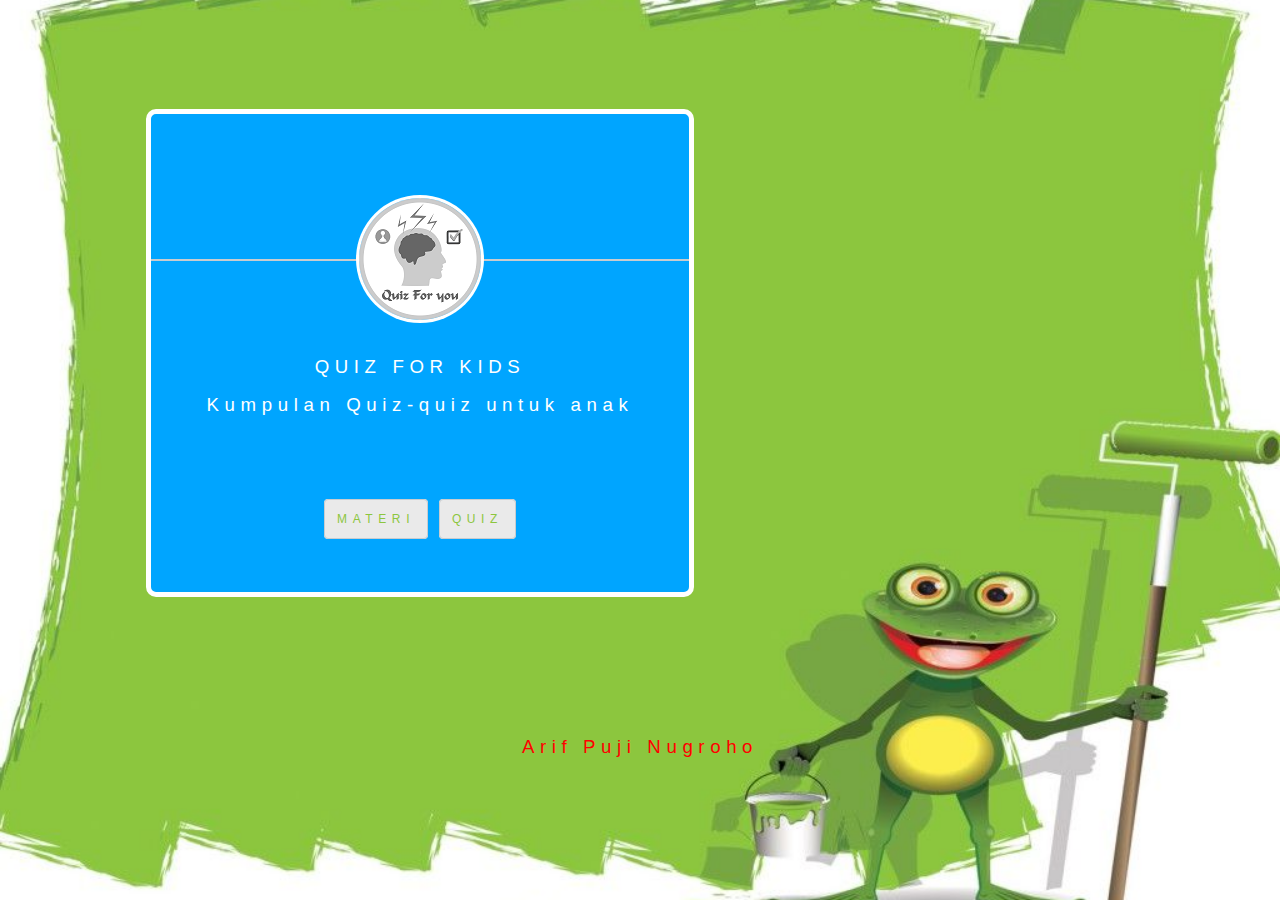
<file: index.html>
<!DOCTYPE HTML>
<html>
	<head>
		<title>Quiz for kids</title>
		<meta charset="utf-8" />
		<meta name="viewport" content="width=device-width, initial-scale=1" />
		<link rel="icon" href="image/iconarif.ico" type="image/x-icon">
		<link rel="stylesheet" href="script/css/main.css"/>
	</head>
	<body>
			<div id="badan">
					<section class="isi-tengah">
						<header>
							<span class="foto"><img src="image/quiz.png" alt="Logo Quiz" /></span>
							<h1 class="putih">Quiz For kids</h1>
							<p class="putih">Kumpulan Quiz-quiz untuk anak</p>
						</header>
					<br><br>
						<footer>
							<div class="tooltip">
								<a class="hijau hijau-hov" href="./htmlnya/materi.html">Materi</a>
								<span class="tooltiptext">Click for open Materi</span>
							</div>
							<div class="tooltip">
								<a class="hijau hijau-hov" href="#modal-one">Quiz</a>
								<span class="tooltiptext">Click for open Quiz</span>
							</div>
						</footer>
					</section>
					<footer>
							<p class="footer merah">Arif Puji Nugroho</p>
					</footer>

	
<div class="modal" id="modal-one" aria-hidden="true">
  <div class="modal-dialog">
    <div class="modal-header">
      <h2>Perhatian</h2>
      <a href="#" class="btn-close" aria-hidden="true">close</a>
    </div>
    <div class="modal-body">
      <p>Pastikan Anda sudah mempelajari materi serta Kuota anda cukup dan internet anda cepat karena batas waktu <b class="merah">pengerjaan 5 Menit</b></p>
    </div>
    <div class="modal-footer">
      <a href="./htmlnya/Quiz.html" class="btn">OK</a>
    </div>
  </div>
</div>

			</div>

	</body>
</html>
</file>
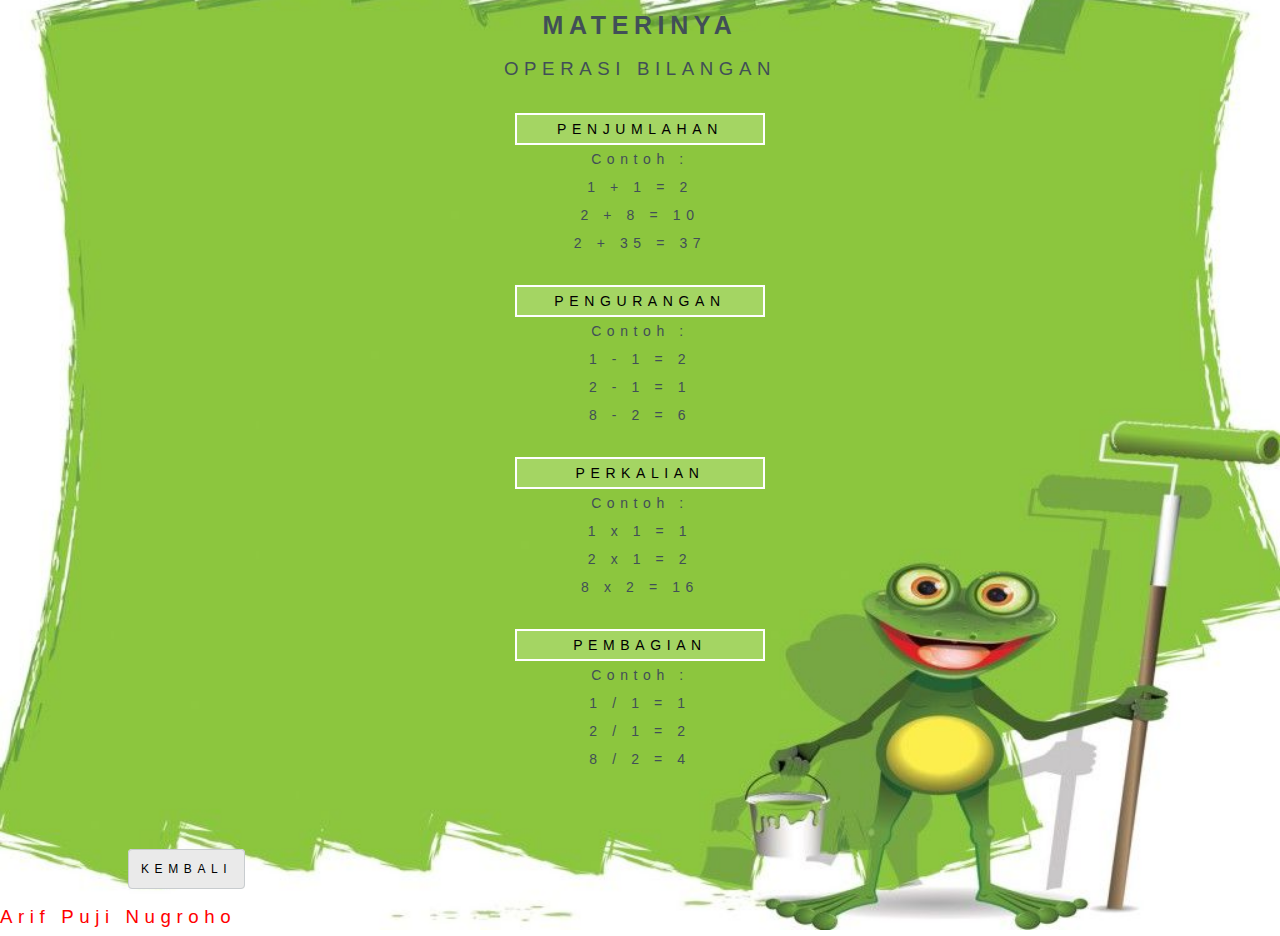
<file: htmlnya/materi.html>
<!DOCTYPE html>
<html>
<head>
	<title>Quiz For You</title>
		<meta charset="utf-8" />
		<meta name="viewport" content="width=device-width, initial-scale=1" />
		<link rel="icon" href=".././image/iconarif.ico" type="image/x-icon">
		<link rel="stylesheet" href=".././script/css/main.css"/>
</head>
<body>
<h1 class="judul">Materinya</h1>
<div class="butama">
	<div class="materi tengah" id="materi">
			OPERASI BILANGAN
			<div class="masukmateri">
				<div class="menu tengah">PENJUMLAHAN</div> 
				<div class="tengah f100">Contoh :<br>
					1 + 1 = 2 <br>
					2 + 8 = 10 <br>
					2 + 35 = 37 <br> <br></div>
				<div class="menu tengah">PENGURANGAN</div>
				<div class="tengah f100">	Contoh :<br>
					1 - 1 = 2 <br>
					2 - 1 = 1 <br>
					8 - 2 = 6 <br> <br></div>
				<div class="menu tengah">PERKALIAN</div class="tengah f100">
					<div class="tengah f100">Contoh :<br>
					1 x 1 = 1 <br>
					2 x 1 = 2 <br>
					8 x 2 = 16 <br> <br> </div>
				<div class="menu tengah">PEMBAGIAN</div>
				<div class="tengah f100">	Contoh :<br>
					1 / 1 = 1 <br>
					2 / 1 = 2 <br>
					8 / 2 = 4 <br> </div>
			</div>
</div>
<br><br>
<footer>
	<div class="kolombawah">
	<a href=".././index.html">Kembali</a>
	</div>
	<p class="footer merah">Arif Puji Nugroho</p>
</footer>
</body>
</html>
</file>
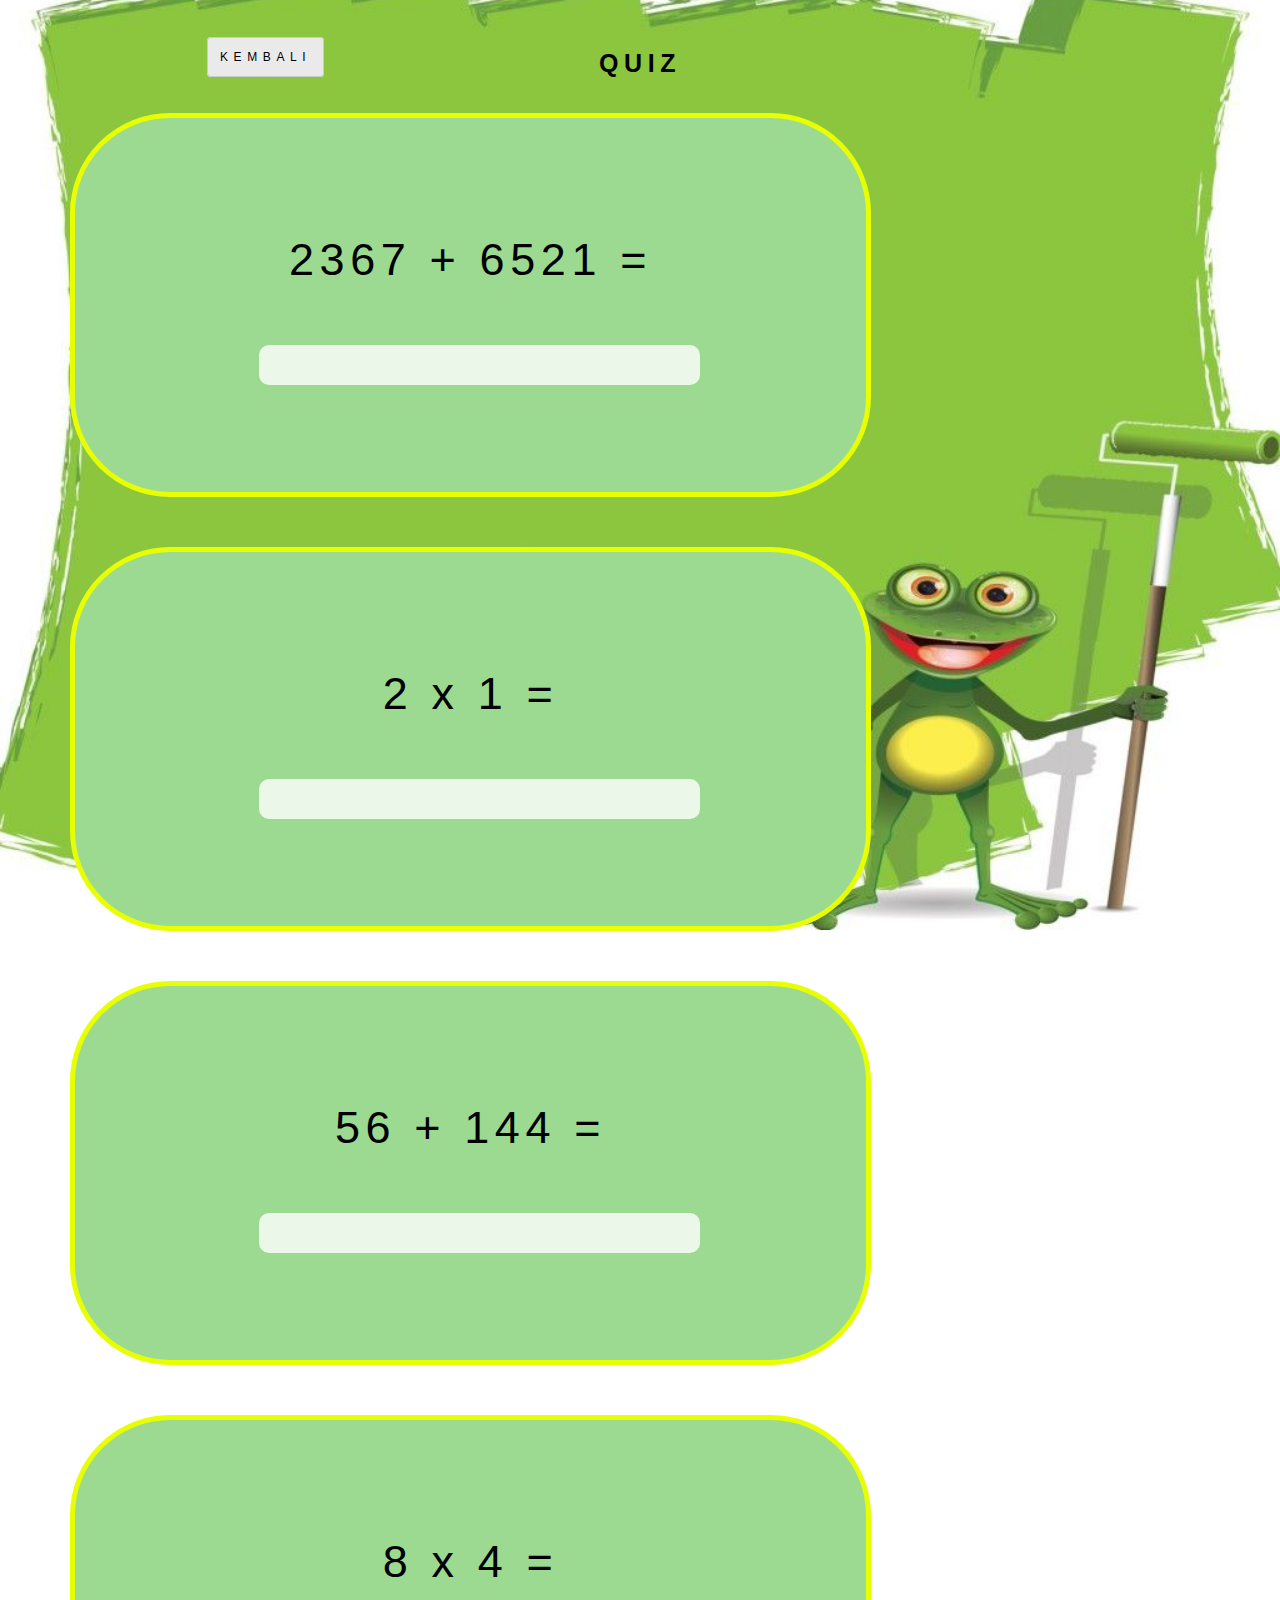
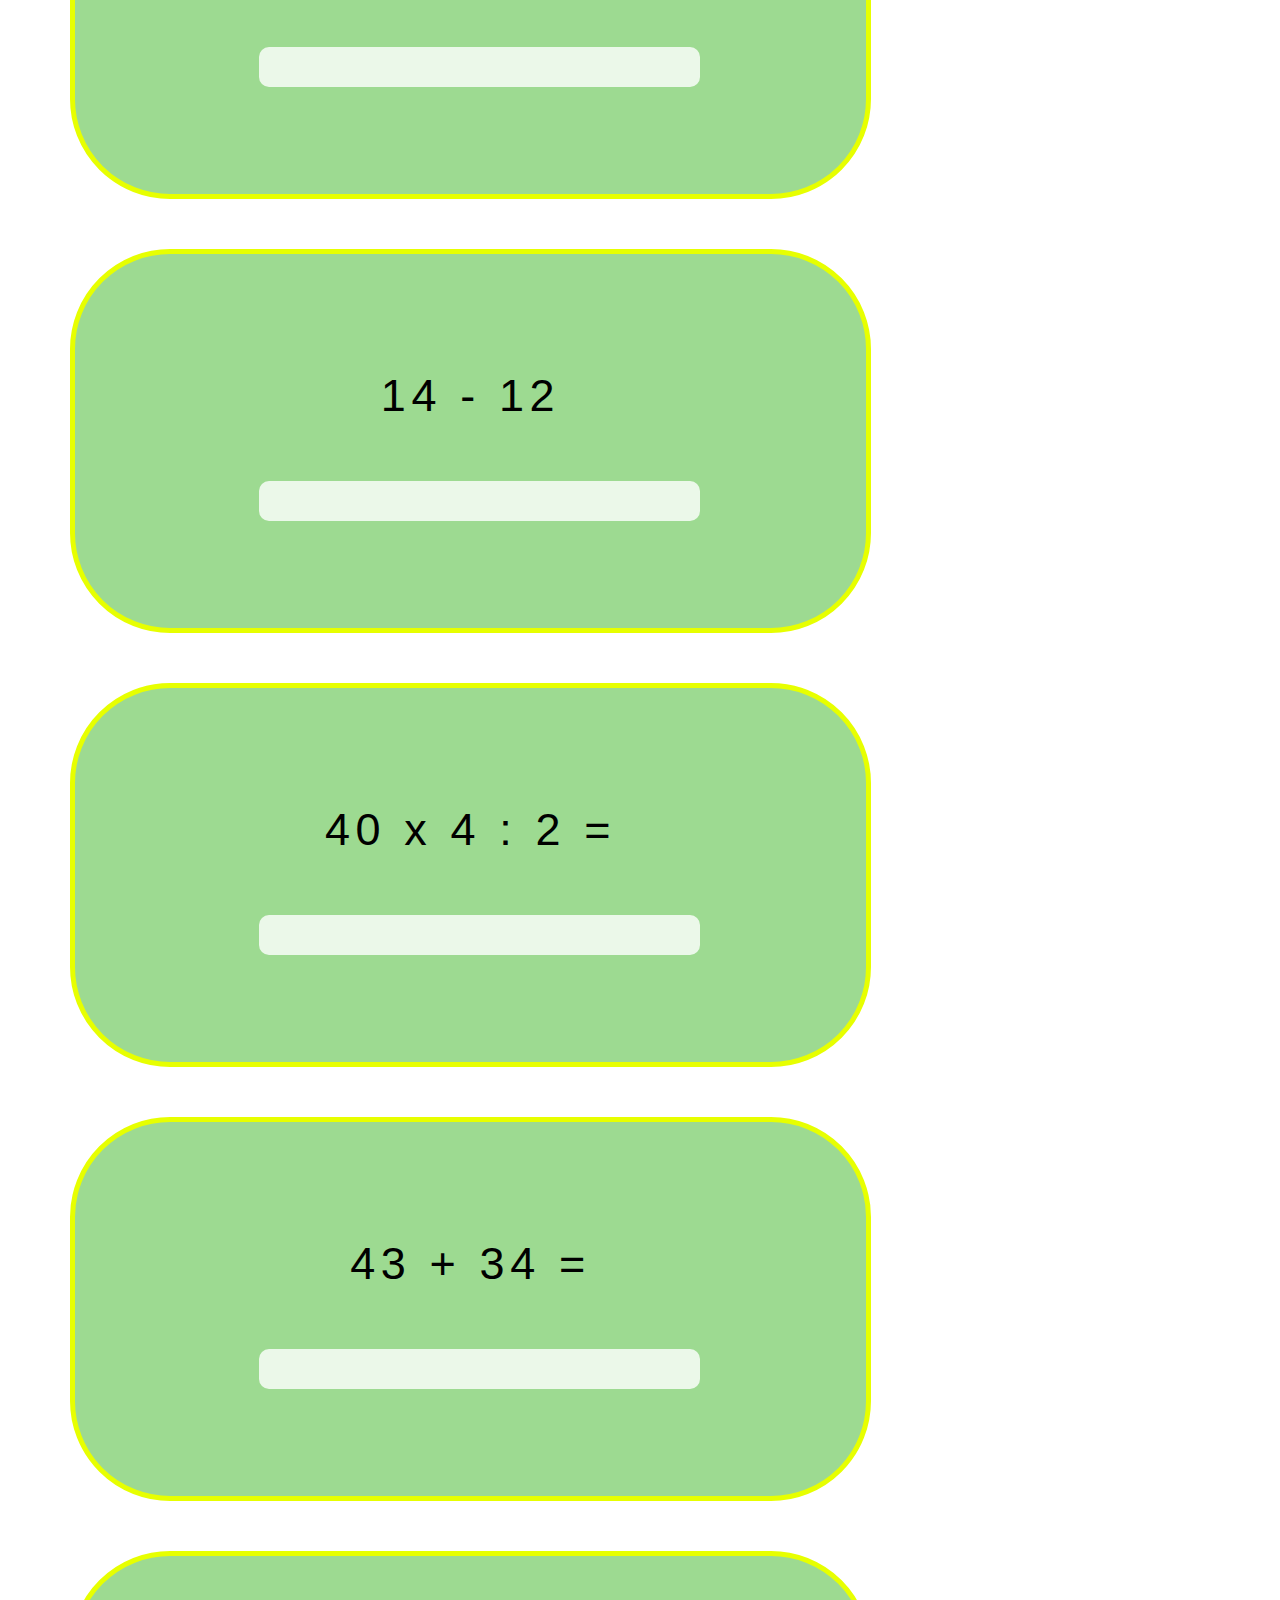
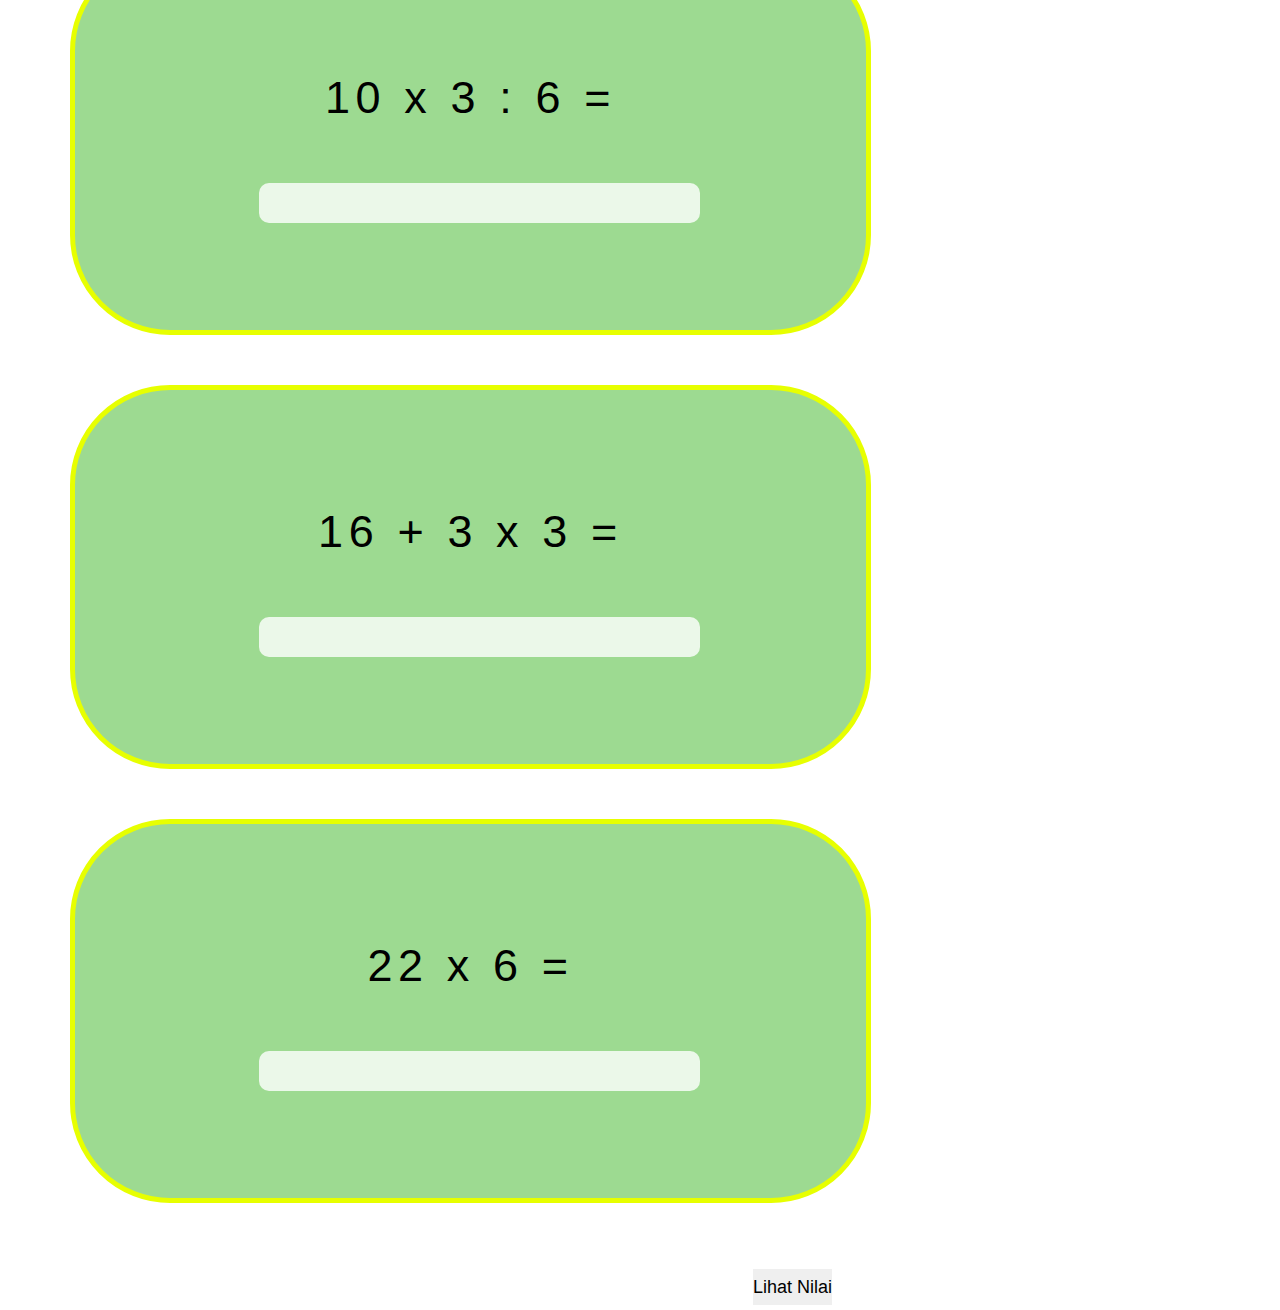
<file: htmlnya/Quiz.html>
<!DOCTYPE html>
<html>
		<meta charset="utf-8" />
		<link rel="icon" href=".././image/iconarif.ico" type="image/x-icon">
		<link rel="stylesheet" href=".././script/css/main.css"/>
<head>
	<title>Quiz For You</title>
</head>
<body onLoad="begintimer()">
<div>
<a class="tomkem" href=".././index.html">Kembali</a>
</div>
<div class="hitam tengah">
	<h1 class="judul">Quiz</h1>
	<div class="wdhsoal" >
	<br>
	
	<div id="soal1" class="soalnya tengah"> </div><input type="text" value="" class="inputan">
    <br><br>
  </div>
  
<!--Soal2-->
  <div class="wdhsoal" >
  <br>
  
  <div id="soal2" class="soalnya tengah"> </div><input type="text" value="" class="inputan">
    <br><br>
  </div>
  <br><br>
  
<!--Soal3-->
  <div class="wdhsoal" >
  <br>
  
  <div id="soal3" class="soalnya tengah"> </div><input type="text" value="" class="inputan">
    <br><br>
  </div>
  <br><br>
  
<!--Soal4-->
  <div class="wdhsoal" >
  <br>
  
  <div id="soal4" class="soalnya tengah"> </div><input type="text" value="" class="inputan">
    <br><br>
  </div>
  <br><br>
  
<!--Soal5-->
  <div class="wdhsoal" >
  <br>
  
  <div id="soal5" class="soalnya tengah"> </div><input type="text" value="" class="inputan">
    <br><br>
  </div>
  <br><br>

<!--Soal6-->
 <div class="wdhsoal" >
  <br>
  
  <div id="soal6" class="soalnya tengah"> </div><input type="text" value="" class="inputan">
    <br><br>
  </div>
  <br><br>

<!--Soal7-->
  <div class="wdhsoal" >
  <br>
  
  <div id="soal7" class="soalnya tengah"> </div><input type="text" value="" class="inputan">
    <br><br>
  </div>
  <br><br>

<!--Soal8-->
  <div class="wdhsoal" >
  <br>
  
  <div id="soal8" class="soalnya tengah"> </div><input type="text" value="" class="inputan">
    <br><br>
  </div>
  <br><br>

<!--Soal9-->
  <div class="wdhsoal" >
  <br>
  
  <div id="soal9" class="soalnya tengah"> </div><input type="text" value="" class="inputan">
    <br><br>
  </div>
  <br><br>

<!--Soal10-->
  <div class="wdhsoal" >
  <br>
  
  <div id="soal10" class="soalnya tengah"> </div><input type="text" value="" class="inputan">
    <br><br>
  </div>
    <br><br>

<!--Hasil-->
  <div class="wdhhasil merah" >
	<p id="keluaran"> </p> <br>
	
	<input type ="submit" value = "Lihat Nilai" id ="akhir" >
  </div>

</div>
<script type="text/javascript" src=".././script/js/begintimer.js"></script>
<script type="text/javascript" src=".././script/js/soal.js"></script>
<script type="text/javascript" src=".././script/js/fungsi.js"></script>
</body>
</html>
</file>
<file: script/css/main.css>
* {	margin: 0;
		padding: 0;
		border: 0;
		font-size: 100%;
		font: inherit;
		vertical-align: baseline;
	}
	header,section {
		display: block;
	}
	
	*, *:before, *:after {
		-moz-box-sizing: border-box;
		-webkit-box-sizing: border-box;
		box-sizing: border-box;
	}

	html,body {
		height: 100%;
		background-image: url('../../image/bg.jpg');
        background-attachment: fixed;
        background-position: center;
        background-repeat: no-repeat;
        background-size: cover;
		line-height: 1;
		background-size: 100%

	}

	h1 {
		text-transform: uppercase;
	}
	
	body{
		color: #414f57;
		font-family: "Source Sans Pro", Helvetica, sans-serif;
		font-size: 14pt;
		font-weight: 300;
		line-height: 2;
		letter-spacing: 0.3em;
	}
	.judul{
		font-size: 25px;
		text-align: center;
		font-weight: bold;
	}

 	#badan {
		display: -moz-flex;
		display: -webkit-flex;
		display: -ms-flex;
		display: flex;
		-moz-align-items: center;
		-webkit-align-items: center;
		-ms-align-items: center;
		align-items: center;
		-moz-justify-content: space-between;
		-webkit-justify-content: space-between;
		-ms-justify-content: space-between;
		justify-content: space-between;
		-moz-flex-direction: column;
		-webkit-flex-direction: column;
		-ms-flex-direction: column;
		flex-direction: column;
		position: relative;
		min-height: 100%;
		padding: 1.5em;
		z-index: 2;
	}

	#badan > * {
		z-index: 1;
	}

	#badan:before {
		content: '';
		display: block;
	}

	.isi-tengah {
		background-color: #00a5ff;
		position: relative;
		max-width: 100%;
		min-width: 27em;
		padding: 4.5em 3em 3em 3em;
		border-radius: 10px;
		text-align: center;
		right: 220px;
		top: -25px;
		border: 5px solid white;
	}

	.isi-tengah .foto {
		position: relative;
		display: block;
		margin-bottom: 1.5em;
	}

	.isi-tengah .foto img {
		display: block;
		margin: 0 auto;
		border-radius: 100%;
		box-shadow: 0 0 0 3px #fff;
	}

	.isi-tengah .foto:before {
		content: '';
		display: block;
		position: absolute;
		top: 50%;
		left: -3em;
		width: calc(100% + 6em);
		height: 2px;
		z-index: -1;
		background: #c8cccf;
	}

	a{
		height: 8vmin;
		font-size: 12px;
		text-align: center;
		text-transform: uppercase;
		line-height: 2.75em;
		padding: 1em;
		color: black;
		background-color: #eaeaea;
		border-radius: 4px;
		border: solid 1px #c8cccf;
		cursor: pointer;
		text-decoration: none;
	}
	
	a:hover {
		background-color: #5d5d5d;
		color: white;
		transition: 1s
	}

	.texttengah{
		text-align: center;
	}

	.tooltip {
    	position: relative;
    	display: inline-block;
	}

	.tooltip .tooltiptext {
   		visibility: hidden;
 		width: 120px;
    	background-color: black;
    	color: #fff;
    	text-align: center;
    	font-size: 5pt;
    	text-transform: uppercase;
    	border-radius: 6px;
    	padding: 5px 0;
    	position: absolute;
    	z-index: 1;
   		top: 150%;
    	left: 50%;
    	margin-left: -60px;
	}

	.tooltip .tooltiptext::after {
   		content: "";
   		position: absolute;
    	bottom: 100%;
    	left: 50%;
    	margin-left: -5px;
    	border-width: 5px;
    	border-style: solid;
    	border-color: transparent transparent black transparent;
	}

	.tooltip:hover .tooltiptext {
    	visibility: visible;
	}

	::-webkit-scrollbar {
    	width: 10px;
	}
 
	::-webkit-scrollbar-track {     
    	background: #c1c1c1;    
	}
 
	::-webkit-scrollbar-thumb {
    	background: #8c8c8c;
    	border-radius: 15px;
	}	
	

	}
	.butama {
		border: 1px solid white;
		border-radius: 5px;
		background-color: #fff;
		padding: 1em;
		max-width: 80%;
		margin: auto;
		position: relative;
		opacity: 0.7;
		cursor: default;
	}

	.butama:hover{
		transition: 3s;
		background-color: transparent;

	}

	.kolom-tengah{
		text-align: center;
		padding: 1.1em;
		border-radius: 10px;
	}

	.kolom-tengah:hover{
		border: 1.3px solid black;
		transition: 2.5s;
		border-radius: 15px;
		background-color: lightgray;
		color: black;
		text-transform: uppercase;
		cursor: pointer;
	}

	.kolom1{
		position: relative;
		display: inline-block;
		margin-left: 2%;

	}
	.kolom1:hover{
		border-color: 1px solid gray;
		background-color: gray;
		border-radius: 5px;
		color: white;
		padding: 1em;
		transition: 2s;
		cursor: pointer;
	}

	.kolom2{
		position: relative;
		margin-left: 45%;
		margin-right: 5%;

	}

	.kolom2:hover{
		border-color: 1px solid gray;
		background-color: gray;
		border-radius: 5px;
		color: white;
		padding: 1em;
		transition: 2s;
		cursor: pointer;
	}

	.kolombawah{
		position: relative;
		margin: auto;
		margin-left: 10%;
		margin-bottom: 1%; 
	}
.kolombawah:hover{
	color: #000000
}
.tomkem {
    position: relative;
    top: 4vmin;
    left: 23vmin;
}


/*tambahan*/
.masukmateri {
	margin-top: 2%; 
	font-size: 50%;
}
.tengah{
	text-align: center;
}
.f100{
	font-size: 150%;
}
.menu {
	font-size: 150%;
	border: 2px solid white;
	width: 250px;
	margin:auto; 
	background: #A4D563;
	color: black;
}
.wdhsoal {
	font-size: 5vmin;
	border: 5px solid #e7ff00;
	width: 89vmin;
	position: relative;
	margin: 25px;
	float: left;
	border-radius: 100px;

	right: -5vmin;
	background-color: #9dda91;
}

.wdhhasil {
	font-size: 2vmin;
	border: 5px solid white;
	width: 105vmin;
	position: relative;
	float: left;
	left: 25%;
}

.soalnya {
	padding: 7px;
}

.inputan {
	background-color: rgba(255, 255, 255, 0.8);
	font-size: 20px;
	width: 49vmin;
	position: relative;
	text-align: center;
	color: #ff3f00;
	right: -1vmin;
	border-radius: 10px;
}
/* */
.btn {
  background: #f00;
  border: #e06666 solid 1px;
  border-radius: 3px;
  color: #fff;
  display: inline-block;
  font-size: 14px;
  padding: 8px 15px;
  text-decoration: none;
  text-align: center;
  min-width: 60px;
  position: relative;
  transition: color .1s ease;
}
.btn:hover {
  background-color: #d7d7d7;
  border: #d7d7d7 solid 1px;
  color: #f00;
}
.btn.btn-big {
  font-size: 18px;
  padding: 15px 20px;
  min-width: 100px;
}
.btn-close {
  color: #aaaaaa;
  font-size: 11px;
  text-decoration: none;
  position: absolute;
  top: 3px;
  cursor: pointer;
  right: 5px;
  padding: 10px 8px !important;
}

.btn-close:hover {
  color: #fff;
  background-color: #000;
}
.modal:before {
  content: "";
  display: none;
  background: rgba(0, 0, 0, 0.6);
  position: fixed;
  top: 0;
  left: 0;
  right: 0;
  bottom: 0;
  z-index: 10;
}
.modal:target:before {
  display: block;
}
.modal:target .modal-dialog {
  -webkit-transform: translate(0, 0);
  -ms-transform: translate(0, 0);
  transform: translate(0, 0);
  top: 20%;
}
.modal-dialog {
  background: #fefefe;
  border: #333333 solid 2px;
  border-radius: 5px;
  margin-left: -50vmin;
  position: fixed;
  left: 50%;
  top: -100%;
  z-index: 11;
  width: 100vmin;
  -webkit-transform: translate(0, -500%);
  -ms-transform: translate(0, -500%);
  transform: translate(0, -500%);
  -webkit-transition: -webkit-transform 0.3s ease-out;
  -moz-transition: -moz-transform 0.3s ease-out;
  -o-transition: -o-transform 0.3s ease-out;
  transition: transform 0.3s ease-out;
}
.modal-body {
  padding: 20px;
}
.modal-header,
.modal-footer {
  padding: 10px 20px;
}
.modal-header {
	background-color: #c1ffc6;
}
.modal-header h2 {
  font-size: 20px;
}
.modal-footer {
  text-align: right;
}
.merah{
	color: #f00;
}
.putih{
	color: #fff;
}
.hijau{
	color: #8CC63E;
}
.hijau-hov:hover{
	color :#fff;
	background-color: #8CC63E;
}
.hitam{
	color: #000000
}
</file>
